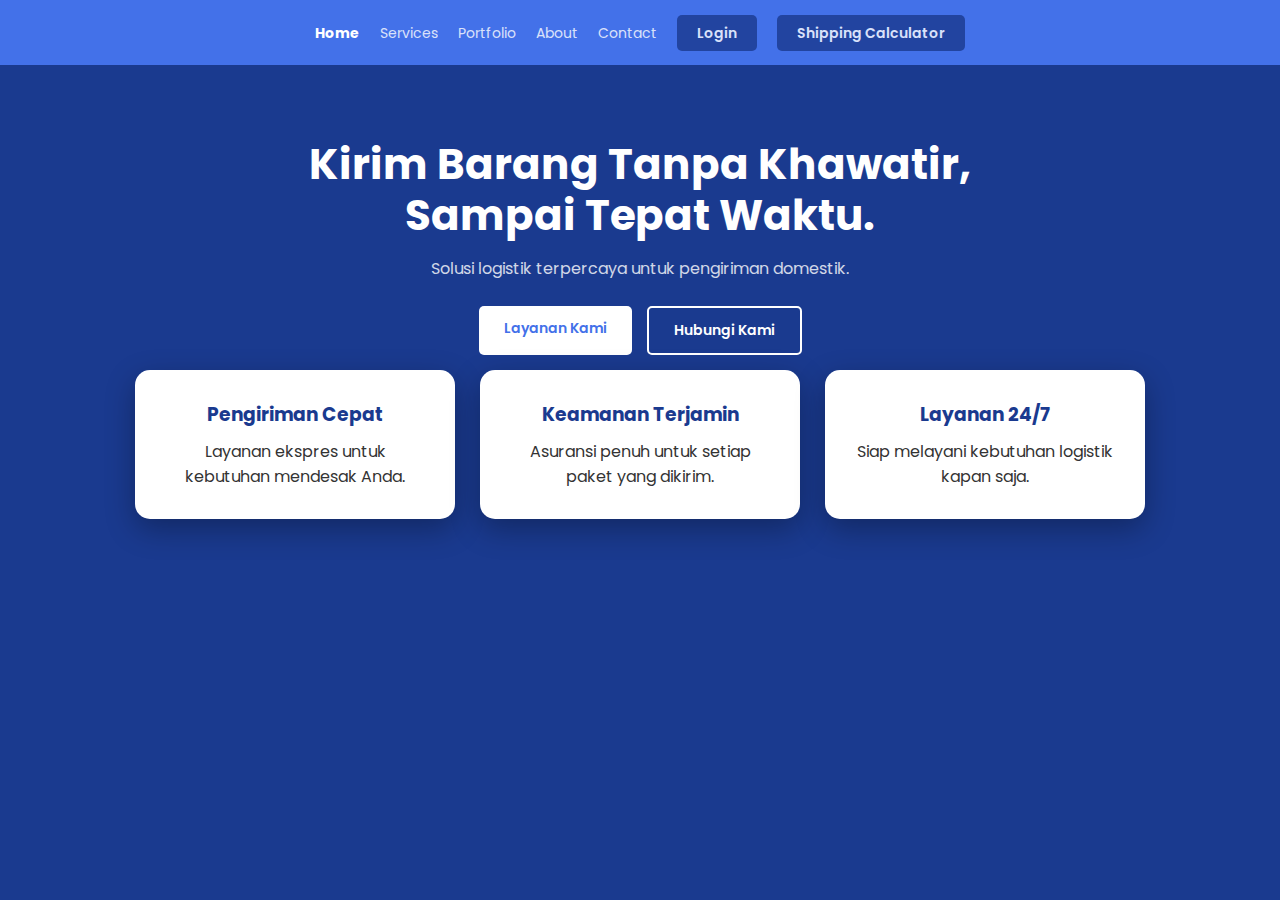
<file: index.html>
<!DOCTYPE html>
<html lang="en">
<head>
    <meta charset="UTF-8">
    <meta name="viewport" content="width=device-width, initial-scale=1.0">
    <title>Tiv Express | Home</title>
    <link rel="stylesheet" href="../assets/style.css">
</head>
<body>
    <header>
        <nav class="navbar">
            <ul class="nav-links">
                <li><a href="index.html" class="active">Home</a></li>
                <li><a href="services.html">Services</a></li>
                <li><a href="portfolio.html">Portfolio</a></li>
                <li><a href="about.html">About</a></li>
                <li><a href="contact.html">Contact</a></li>
                <li><a href="login.html" class="btn-login">Login</a></li>
                <li><a href="additional_features.html" class="btn-login">Shipping Calculator</a></li>
            </ul>
        </nav>
    </header>

<section class="hero">
    <div class="main">
        <h1>Kirim Barang Tanpa Khawatir, <br>Sampai Tepat Waktu.</h1>
        <p>Solusi logistik terpercaya untuk pengiriman domestik.</p>
        
        <div class="hero-btns">
            <a href="services.html" class="btn-primary">Layanan Kami</a>
            <a href="contact.html" class="btn-secondary">Hubungi Kami</a>
        </div>
    </div>
</section>

    <section class="features">
        <div class="feature-card">
            <h3>Pengiriman Cepat</h3>
            <p>Layanan ekspres untuk kebutuhan mendesak Anda.</p>
        </div>
        <div class="feature-card">
            <h3>Keamanan Terjamin</h3>
            <p>Asuransi penuh untuk setiap paket yang dikirim.</p>
        </div>
        <div class="feature-card">
            <h3>Layanan 24/7</h3>
            <p>Siap melayani kebutuhan logistik kapan saja.</p>
        </div>
    </section>
</body>
</html>
</file>
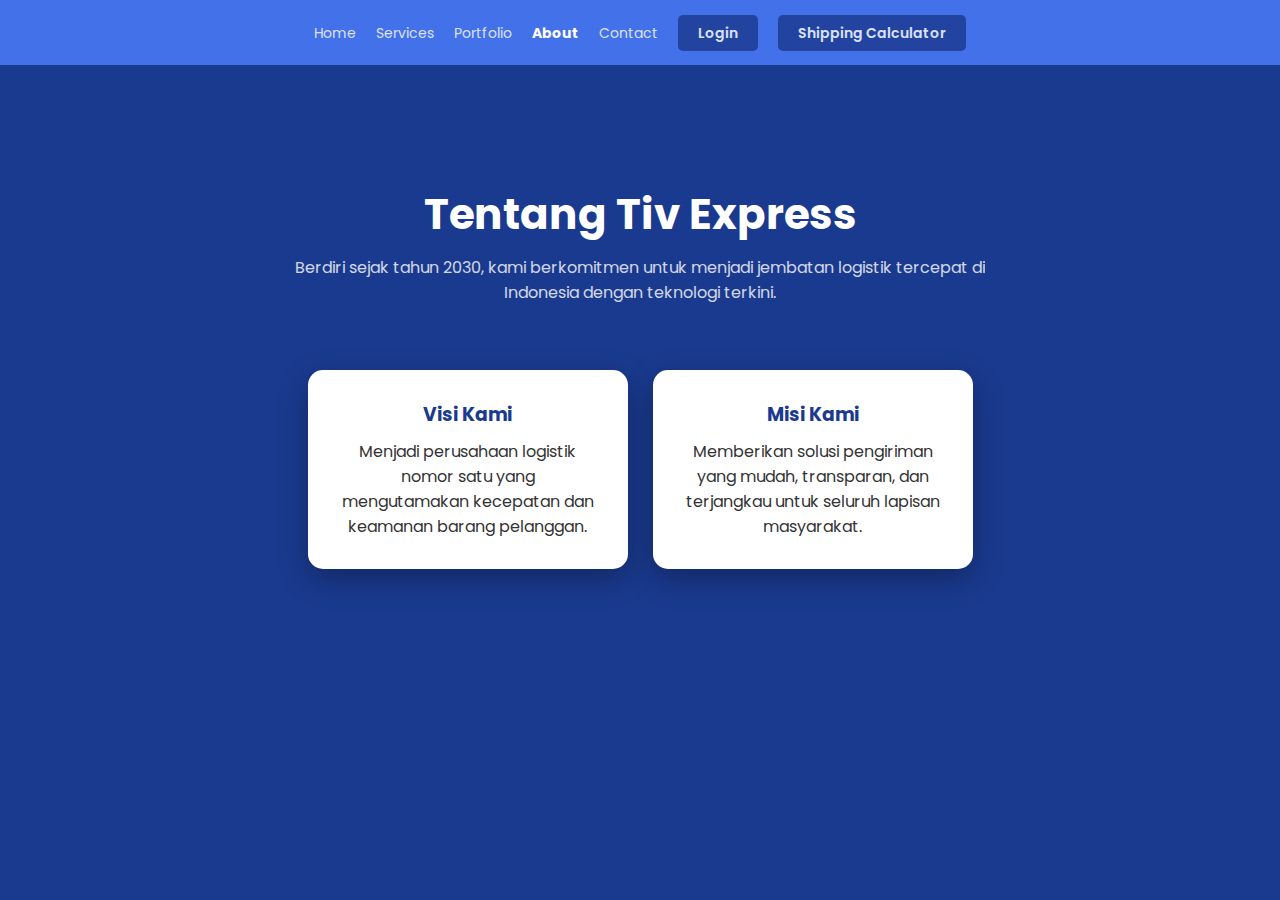
<file: about.html>
<!DOCTYPE html>
<html lang="en">
<head>
    <meta charset="UTF-8">
    <title>Tiv Express | About Us</title>
    <link rel="stylesheet" href="../assets/style.css">
</head>
<body>
    <header>
        <nav class="navbar">
            <ul class="nav-links">
                <li><a href="index.html">Home</a></li>
                <li><a href="services.html">Services</a></li>
                <li><a href="portfolio.html">Portfolio</a></li>
                <li><a href="about.html" class="active">About</a></li>
                <li><a href="contact.html">Contact</a></li>
                <li><a href="login.html" class="btn-login">Login</a></li>
                <li><a href="additional_features.html" class="btn-login">Shipping Calculator</a></li>
            </ul>
        </nav>
    </header>

    <main class="hero">
        <div class="main">
            <h1>Tentang Tiv Express</h1>
            <p>Berdiri sejak tahun 2030, kami berkomitmen untuk menjadi jembatan logistik tercepat di Indonesia dengan teknologi terkini.</p>
        </div>
    </main>

    <section class="features">
        <div class="feature-card">
            <h3>Visi Kami</h3>
            <p>Menjadi perusahaan logistik nomor satu yang mengutamakan kecepatan dan keamanan barang pelanggan.</p>
        </div>
        <div class="feature-card">
            <h3>Misi Kami</h3>
            <p>Memberikan solusi pengiriman yang mudah, transparan, dan terjangkau untuk seluruh lapisan masyarakat.</p>
        </div>
    </section>
</body>
</html>
</file>
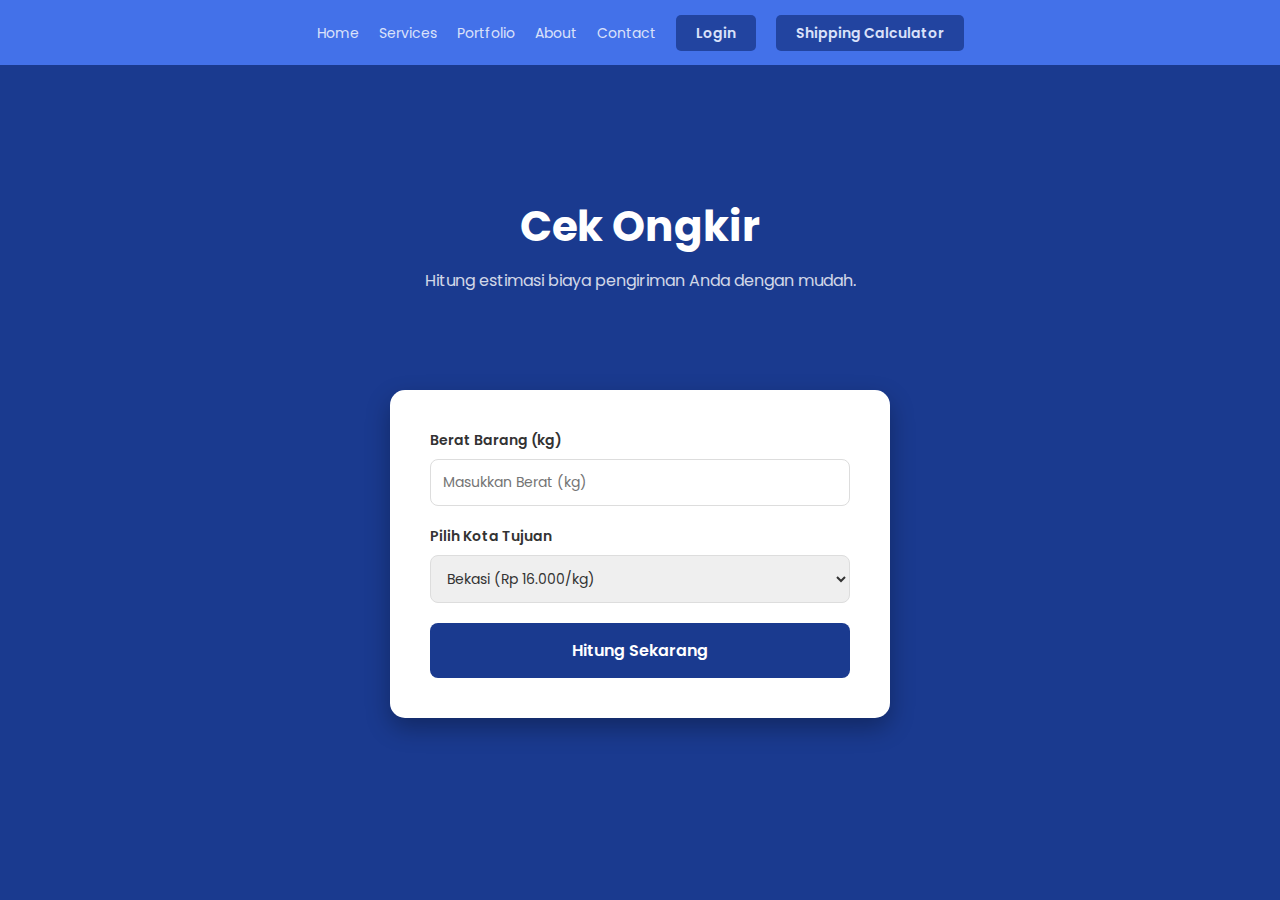
<file: additional_features.html>
<!DOCTYPE html>
<html lang="en">
<head>
    <meta charset="UTF-8">
    <meta name="viewport" content="width=device-width, initial-scale=1.0">
    <title>Tiv Express | Calculator</title>
    <link rel="stylesheet" href="../assets/style.css">
</head>
<body>
    <header>
        <nav class="navbar">
            <ul class="nav-links">
                <li><a href="index.html">Home</a></li>
                <li><a href="services.html">Services</a></li>
                <li><a href="portfolio.html">Portfolio</a></li>
                <li><a href="about.html">About</a></li>
                <li><a href="contact.html">Contact</a></li>
                <li><a href="login.html" class="btn-login">Login</a></li>
                <li><a href="additional_features.html" class="btn-login">Shipping Calculator</a></li>
            </ul>
        </nav>
    </header>

    <main class="hero">
        <h1>Cek Ongkir</h1>
        <p>Hitung estimasi biaya pengiriman Anda dengan mudah.</p>
    </main>

    <section class="form-layout">
        <div class="white-box">
            <div style="text-align: left;">
                <label style="font-weight: 600; font-size: 14px;">Berat Barang (kg)</label>
                <input type="number" id="berat" placeholder="Masukkan Berat (kg)">
            </div>
            <div style="text-align: left;">
    <label style="font-weight: 600; font-size: 14px;">Pilih Kota Tujuan</label>

    <select id="tujuan">
        <option value="16000">Bekasi (Rp 16.000/kg)</option>
        <option value="18000">Bandung (Rp 18.000/kg)</option>
        <option value="15000">Jakarta (Rp 15.000/kg)</option>
        <option value="25000">Surabaya (Rp 25.000/kg)</option>
        <option value="30000">Medan (Rp 30.000/kg)</option>
    </select>
</div>
           
            <button onclick="hitung()" class="btn-submit">Hitung Sekarang</button> 
            <div id="hasil-box" style="margin-top: 20px; padding: 15px; border-radius: 8px; background: #f4f7ff; display: none;">
                <h3 id="hasil" style="color: #1a3a8f;"></h3>
            </div>
        </div>
    </section>

    <script>
    function hitung() {
        // Ambil harga dari dropdown yang dipilih
        let hargaPerKg = document.getElementById('tujuan').value;
        // Ambil berat barang
        let berat = document.getElementById('berat').value;
        let resBox = document.getElementById('hasil-box');
        let hasilText = document.getElementById('hasil');

        if(berat > 0) {
            // Rumus: Harga Kota x Berat
            let total = hargaPerKg * berat;
            
            hasilText.innerText = "Estimasi: Rp " + total.toLocaleString('id-ID');
            resBox.style.display = "block";
        } else {
            alert("Masukkan berat barang yang valid!");
            resBox.style.display = "none";
        }
    }
</script>
</body>
</html>
</file>
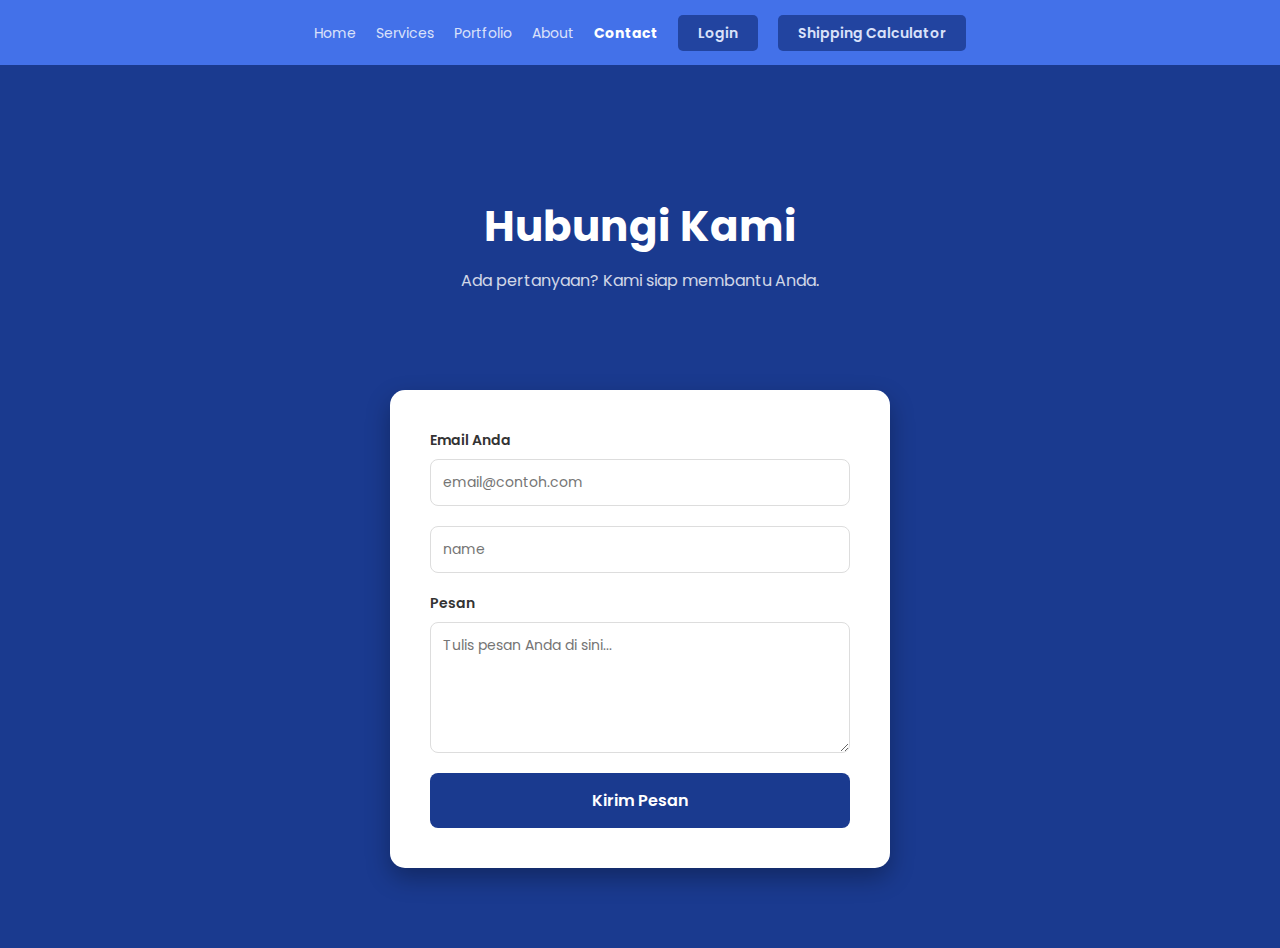
<file: contact.html>
<!DOCTYPE html>
<html lang="en">
<head>
    <meta charset="UTF-8">
    <meta name="viewport" content="width=device-width, initial-scale=1.0">
    <title>Tiv Express | Contact Us</title>
    <link rel="stylesheet" href="../assets/style.css">
</head>
<body>
    <header>
        <nav class="navbar">
            <ul class="nav-links">
                <li><a href="index.html">Home</a></li>
                <li><a href="services.html">Services</a></li>
                <li><a href="portfolio.html">Portfolio</a></li>
                <li><a href="about.html">About</a></li>
                <li><a href="contact.html" class="active">Contact</a></li>
                <li><a href="login.html" class="btn-login">Login</a></li>
                <li><a href="additional_features.html" class="btn-login">Shipping Calculator</a></li>
            </ul>
        </nav>
    </header>

    <main class="hero">
    <h1>Hubungi Kami</h1>
    <p>Ada pertanyaan? Kami siap membantu Anda.</p>
</main>

<section class="form-layout">
    <div class="white-box">
        <form action="#" method="POST">
            <label>Email Anda</label>
            <input type="email" name="sender_email" placeholder="email@contoh.com" required>

            <input type="text" name="sender_name" placeholder="name" required>
            
            <label>Pesan</label>
            <textarea name="message_text" rows="5" placeholder="Tulis pesan Anda di sini..." required></textarea>
            
            <button type="submit" class="btn-submit">Kirim Pesan</button>
        </form>
    </div>
</section>
</body>
</html>
</file>
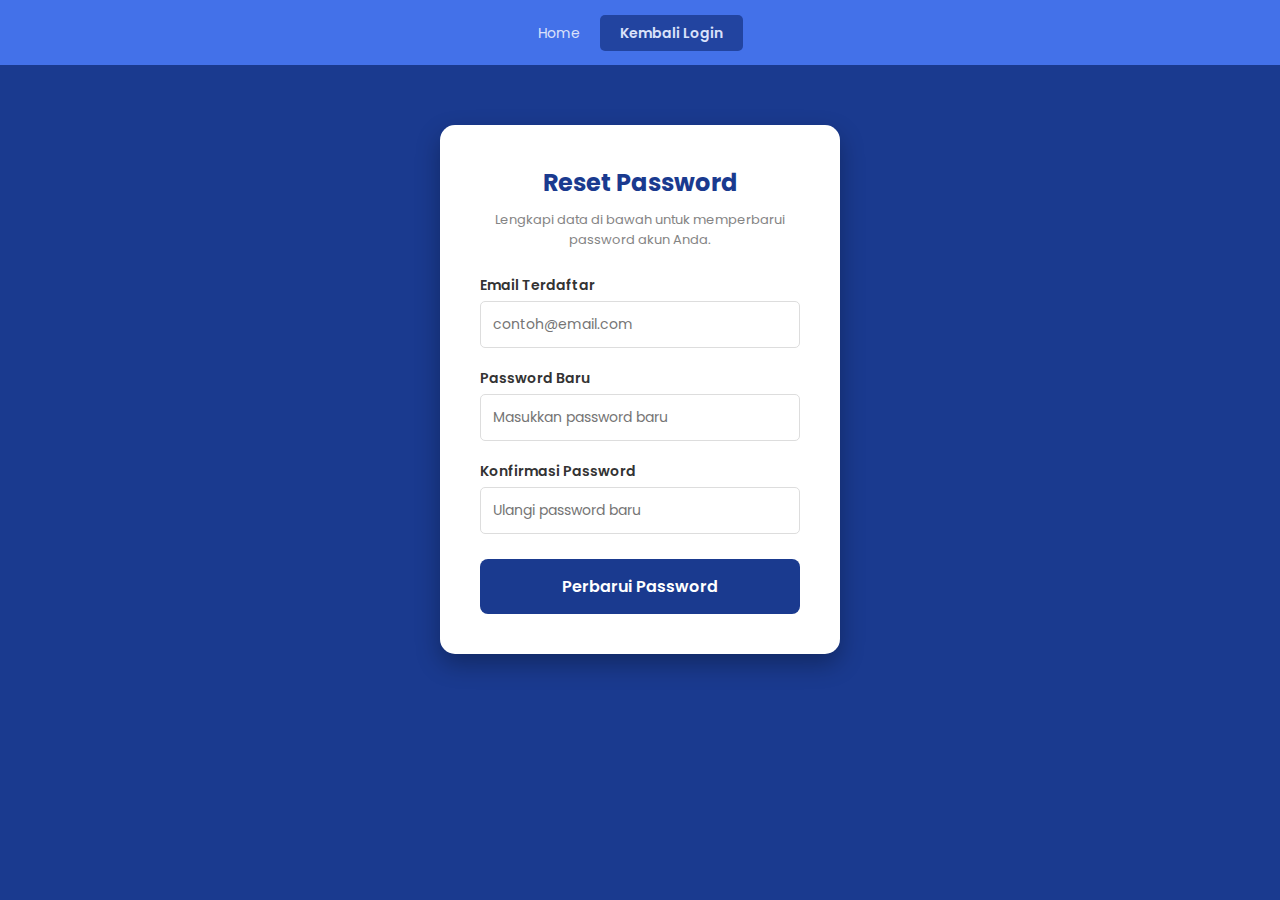
<file: forgot-password.html>
<!DOCTYPE html>
<html lang="en">
<head>
    <meta charset="UTF-8">
    <meta name="viewport" content="width=device-width, initial-scale=1.0">
    <title>Tiv Express | Reset Password</title>
    <link rel="stylesheet" href="../assets/style.css">
</head>
<body>
    <header>
        <nav class="navbar">
            <ul class="nav-links">
                <li><a href="../index.html">Home</a></li>
                <li><a href="login.html" class="btn-login">Kembali Login</a></li>
            </ul>
        </nav>
    </header>

    <main class="hero">
        <div style="background: white; padding: 40px; border-radius: 15px; color: #333; width: 100%; max-width: 400px; margin: 0 auto; box-shadow: 0 10px 25px rgba(0,0,0,0.3);">
            <h2 style="color: #1a3a8f; margin-bottom: 10px; text-align: center;">Reset Password</h2>
            <p style="font-size: 13px; color: #666; margin-bottom: 25px; text-align: center;">Lengkapi data di bawah untuk memperbarui password akun Anda.</p>
            
            <form action="#" method="POST">
                <div style="margin-bottom: 15px; text-align: left;">
                    <label style="font-weight: 600; font-size: 14px;">Email Terdaftar</label>
                    <input type="email" name="email" placeholder="contoh@email.com" required 
                           style="width: 100%; padding: 12px; margin-top: 5px; border: 1px solid #ddd; border-radius: 5px; display: block; box-sizing: border-box;">
                </div>

                <div style="margin-bottom: 15px; text-align: left;">
                    <label style="font-weight: 600; font-size: 14px;">Password Baru</label>
                    <input type="password" name="new_password" placeholder="Masukkan password baru" required 
                           style="width: 100%; padding: 12px; margin-top: 5px; border: 1px solid #ddd; border-radius: 5px; display: block; box-sizing: border-box;">
                </div>

                <div style="margin-bottom: 25px; text-align: left;">
                    <label style="font-weight: 600; font-size: 14px;">Konfirmasi Password</label>
                    <input type="password" name="confirm_password" placeholder="Ulangi password baru" required 
                           style="width: 100%; padding: 12px; margin-top: 5px; border: 1px solid #ddd; border-radius: 5px; display: block; box-sizing: border-box;">
                </div>

                <button type="submit" class="btn-submit" style="width: 100%; padding: 15px; font-size: 16px; border-radius: 8px; cursor: pointer;">
                    Perbarui Password
                </button>
            </form>
        </div>
    </main>
</body>
</html>
</file>
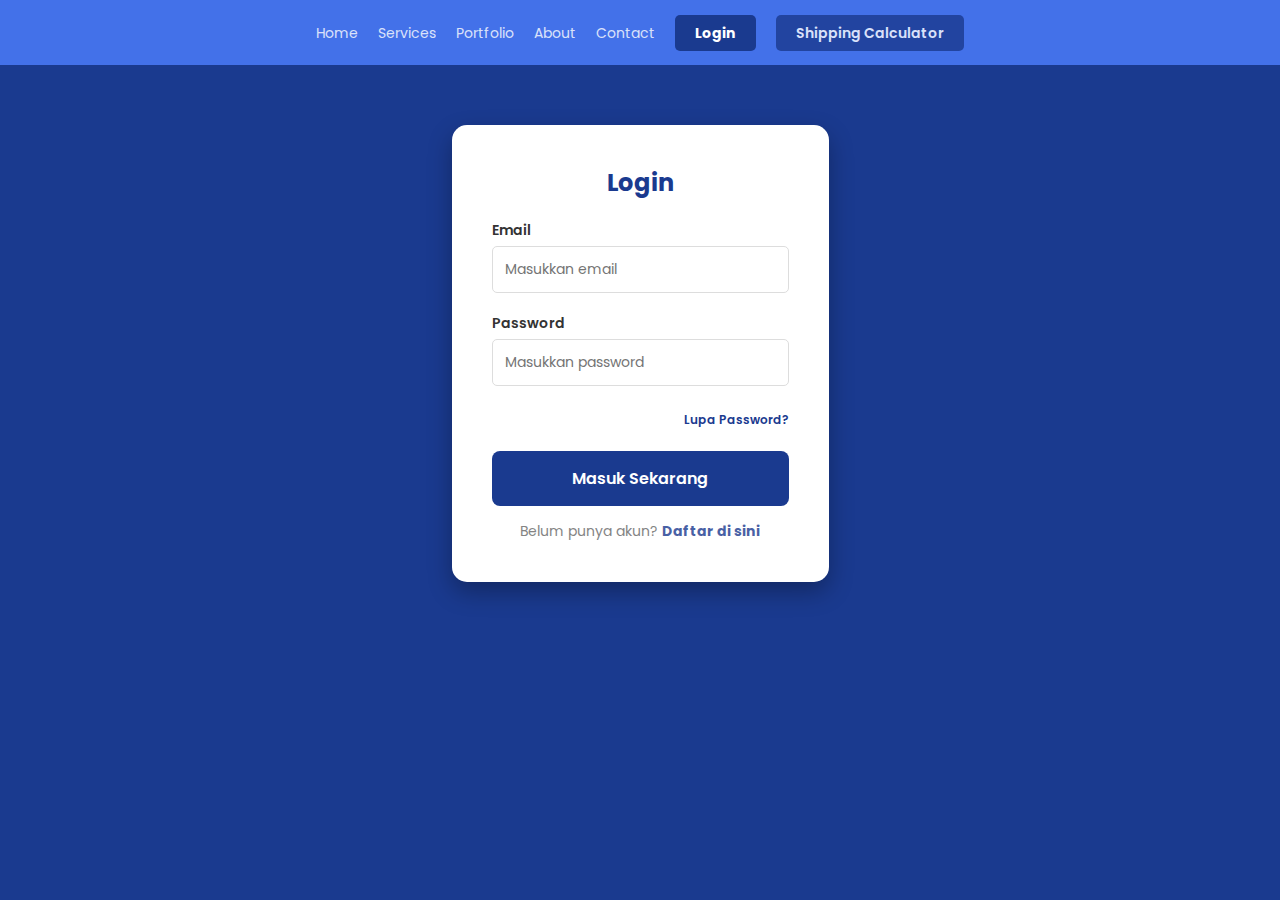
<file: login.html>
<!DOCTYPE html>
<html lang="en">
<head>
    <meta charset="UTF-8">
    <meta name="viewport" content="width=device-width, initial-scale=1.0">
    <title>Tiv Express | Login</title>
    <link rel="stylesheet" href="../assets/style.css">
</head>
<body>
    <header>
        <nav class="navbar">
            <ul class="nav-links">
                <li><a href="../index.html">Home</a></li>
                <li><a href="services.html">Services</a></li>
                <li><a href="portfolio.html">Portfolio</a></li>
                <li><a href="about.html">About</a></li>
                <li><a href="contact.html">Contact</a></li>
                <li><a href="login.html" class="active btn-login">Login</a></li>
                <li><a href="additional_features.html" class="btn-login">Shipping Calculator</a></li>
            </ul>
        </nav>
    </header>

    <main class="hero">
        <div class="main">
            <div style="background: white; padding: 40px; border-radius: 15px; color: #333; width: 100%; max-width: 400px; margin: 0 auto; box-shadow: 0 10px 25px rgba(0,0,0,0.3);">
                <h2 style="margin-bottom: 20px; color: #1a3a8f; text-align: center;">Login</h2>
                
                <form action="#" method="POST">
                    
                    <div style="margin-bottom: 15px; text-align: left;">
                        <label style="font-weight: 600; font-size: 14px;">Email</label>
                        <input type="email" name="email" placeholder="Masukkan email" required 
                               style="width: 100%; padding: 12px; margin-top: 5px; border: 1px solid #ddd; border-radius: 5px; display: block; box-sizing: border-box;">
                    </div>
                    
                    <div style="margin-bottom: 10px; text-align: left;">
                        <label style="font-weight: 600; font-size: 14px;">Password</label>
                        <input type="password" name="password" placeholder="Masukkan password" required 
                               style="width: 100%; padding: 12px; margin-top: 5px; border: 1px solid #ddd; border-radius: 5px; display: block; box-sizing: border-box;">
                    </div>

                    <div style="text-align: right; margin-bottom: 20px;">
                        <a href="forgot-password.html" style="font-size: 12px; color: #1a3a8f; text-decoration: none; font-weight: 600;">Lupa Password?</a>
                    </div>

                    <button type="submit" class="btn-login" style="width: 100%; border: none; cursor: pointer; padding: 15px; font-size: 16px; border-radius: 8px; margin-bottom: 15px;">
                        Masuk Sekarang
                    </button>
                    
                    <p style="font-size: 14px; color: #666; text-align: center;">
                        Belum punya akun? <a href="register.html" style="color: #1a3a8f; font-weight: 700; text-decoration: none;">Daftar di sini</a>
                    </p>
                </form>
            </div>
        </div>
    </main>

</body>
</html>
</file>
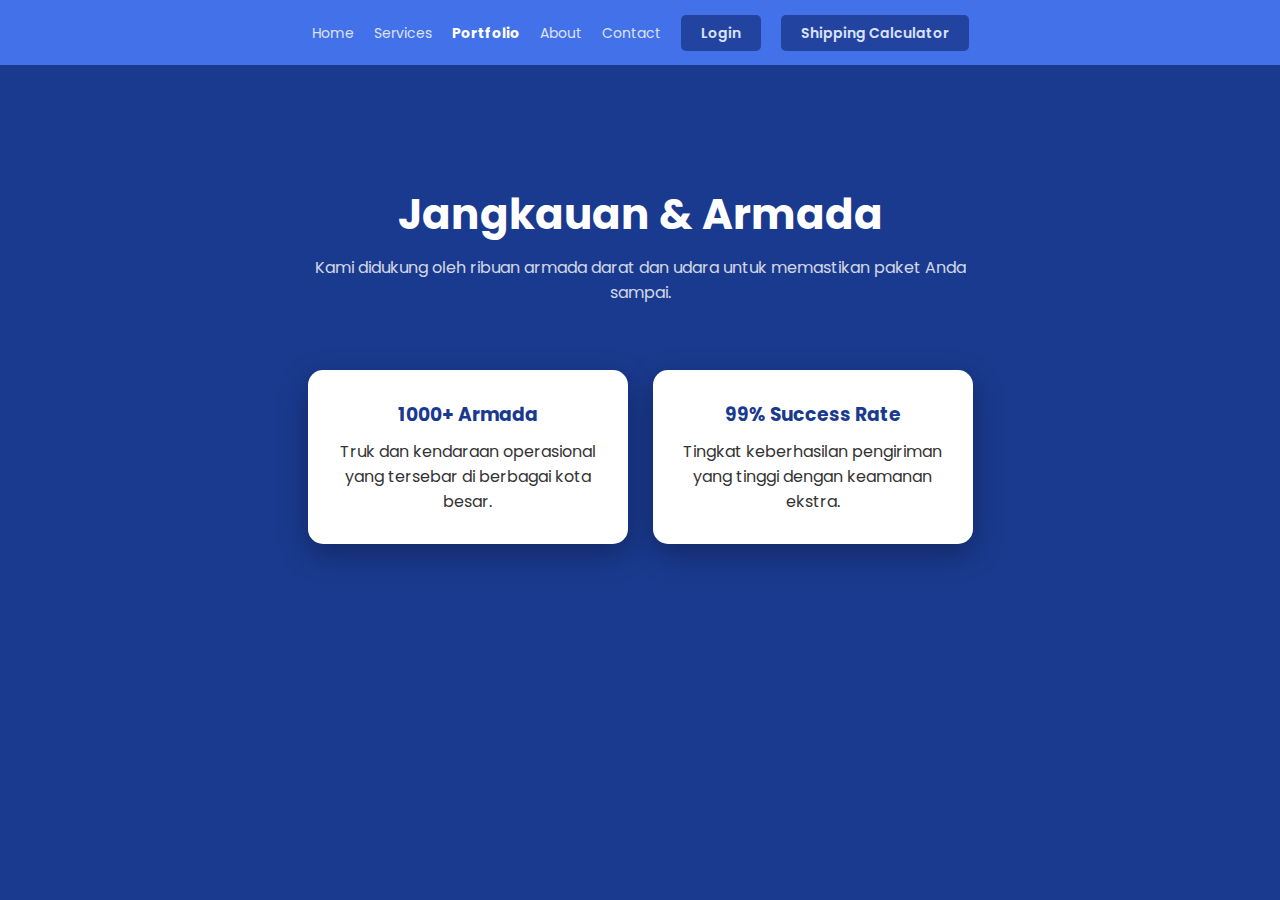
<file: portfolio.html>
<!DOCTYPE html>
<html lang="en">
<head>
    <meta charset="UTF-8">
    <title>Tiv Express | Portfolio</title>
   <link rel="stylesheet" href="../assets/style.css">
</head>
<body>
    <header>
        <nav class="navbar">
            <ul class="nav-links">
                <li><a href="index.html">Home</a></li>
                <li><a href="services.html">Services</a></li>
                <li><a href="portfolio.html" class="active">Portfolio</a></li>
                <li><a href="about.html">About</a></li>
                <li><a href="contact.html">Contact</a></li>
                <li><a href="login.html" class="btn-login">Login</a></li>
                <li><a href="additional_features.html" class="btn-login">Shipping Calculator</a></li>
            </ul>
        </nav>
    </header>

    <main class="hero">
        <div class="main">
            <h1>Jangkauan & Armada</h1>
            <p>Kami didukung oleh ribuan armada darat dan udara untuk memastikan paket Anda sampai.</p>
        </div>
    </main>

    <section class="features">
        <div class="feature-card">
            <h3>1000+ Armada</h3>
            <p>Truk dan kendaraan operasional yang tersebar di berbagai kota besar.</p>
        </div>
        <div class="feature-card">
            <h3>99% Success Rate</h3>
            <p>Tingkat keberhasilan pengiriman yang tinggi dengan keamanan ekstra.</p>
        </div>
    </section>
</body>
</html>
</file>
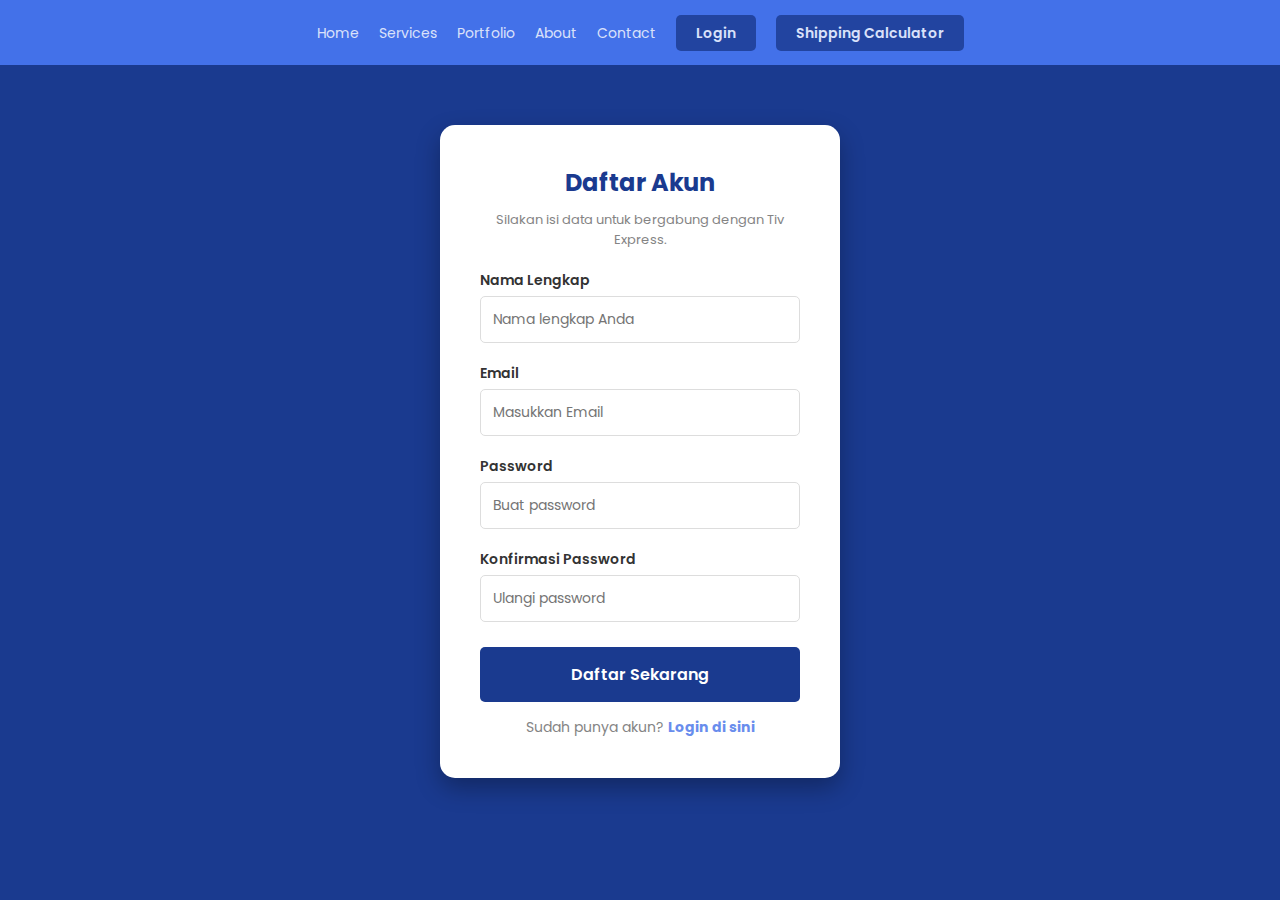
<file: register.html>
<!DOCTYPE html>
<html lang="en">
<head>
    <meta charset="UTF-8">
    <meta name="viewport" content="width=device-width, initial-scale=1.0">
    <title>Tiv Express | Register</title>
    <link rel="stylesheet" href="../assets/style.css">
</head>
<body>
    <header>
        <nav class="navbar">
            <ul class="nav-links">
                <li><a href="../index.html">Home</a></li>
                <li><a href="services.html">Services</a></li>
                <li><a href="portfolio.html">Portfolio</a></li>
                <li><a href="about.html">About</a></li>
                <li><a href="contact.html">Contact</a></li>
                <li><a href="login.html" class="btn-login">Login</a></li>
                <li><a href="additional_features.html" class="btn-login">Shipping Calculator</a></li>
            </ul>
        </nav>
    </header>

    <main class="hero">
        <div class="main">
            <section class="form-container">
                <div style="background: white; padding: 40px; border-radius: 15px; color: #333; width: 100%; max-width: 400px; margin: 0 auto; box-shadow: 0 10px 25px rgba(0,0,0,0.3);">
                    <h2 style="margin-bottom: 10px; color: #1a3a8f;">Daftar Akun</h2>
                    <p style="font-size: 13px; color: #666; margin-bottom: 20px;">Silakan isi data untuk bergabung dengan Tiv Express.</p>
                    
                    <form action="#" method="POST">
                        <div style="margin-bottom: 15px; text-align: left;">
                            <label style="font-weight: 600; font-size: 14px;">Nama Lengkap</label>
                            <input type="text" name="nama" placeholder="Nama lengkap Anda" required 
                                   style="width: 100%; padding: 12px; margin-top: 5px; border: 1px solid #ddd; border-radius: 5px; outline: none;">
                        </div>

                        <div style="margin-bottom: 15px; text-align: left;">
                        <label style="font-weight: 600; font-size: 14px;">Email</label>
                        <input type="email" name="email" placeholder="Masukkan Email" required 
                               style="width: 100%; padding: 12px; margin-top: 5px; border: 1px solid #ddd; border-radius: 5px;">
                        </div>

                        <div style="margin-bottom: 20px; text-align: left;">
                            <label style="font-weight: 600; font-size: 14px;">Password</label>
                            <input type="password" name="password" placeholder="Buat password" required 
                                   style="width: 100%; padding: 12px; margin-top: 5px; border: 1px solid #ddd; border-radius: 5px; outline: none;">
                        </div>

                        <div style="margin-bottom: 25px; text-align: left;">
                    <label style="font-weight: 600; font-size: 14px;">Konfirmasi Password</label>
                    <input type="password" name="confirm_password" placeholder="Ulangi password" required 
                           style="width: 100%; padding: 12px; margin-top: 5px; border: 1px solid #ddd; border-radius: 5px; display: block; box-sizing: border-box;">
                </div>


                        <button type="submit" class="btn-login" style="width: 100%; border: none; cursor: pointer; padding: 15px; font-size: 16px; margin-bottom: 15px;">
                            Daftar Sekarang
                        </button>
                        
                        <p style="font-size: 14px; color: #666;">
                            Sudah punya akun? <a href="login.html" style="color: #4371e9; font-weight: 700; text-decoration: none;">Login di sini</a>
                        </p>
                    </form>
                </div>
            </section>
        </div>
    </main>
</body>
</html>
</file>
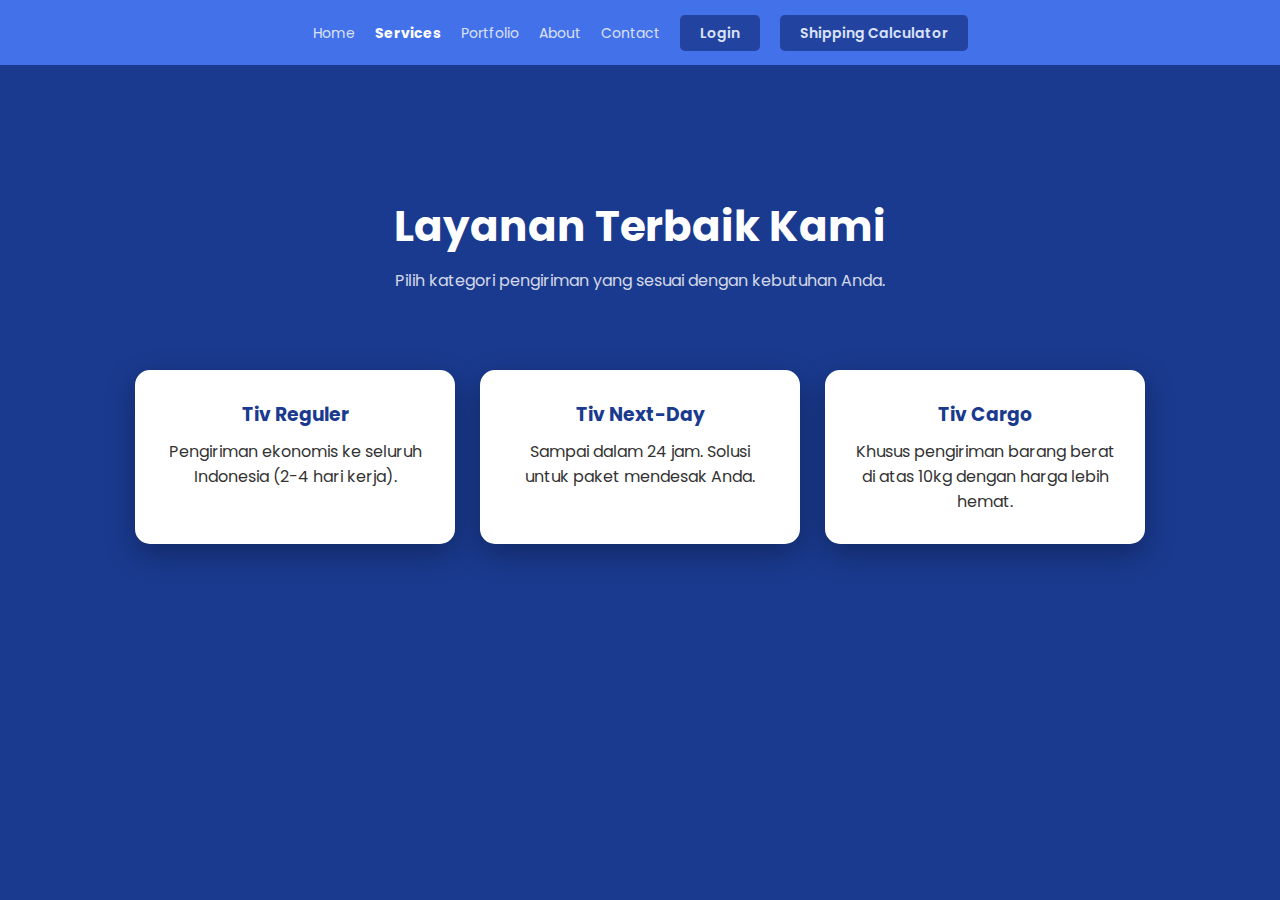
<file: services.html>
<!DOCTYPE html>
<html lang="en">
<head>
    <meta charset="UTF-8">
    <title>Tiv Express | Services</title>
   <link rel="stylesheet" href="../assets/style.css">
</head>
<body>
    <header>
        <nav class="navbar">
            <ul class="nav-links">
                <li><a href="index.html">Home</a></li>
                <li><a href="services.html" class="active">Services</a></li>
                <li><a href="portfolio.html">Portfolio</a></li>
                <li><a href="about.html">About</a></li>
                <li><a href="contact.html">Contact</a></li>
                <li><a href="login.html" class="btn-login">Login</a></li>
                <li><a href="additional_features.html" class="btn-login">Shipping Calculator</a></li>
            </ul>
        </nav>
    </header>

    <main class="hero">
        <div class="main">
            <h1>Layanan Terbaik Kami</h1>
            <p>Pilih kategori pengiriman yang sesuai dengan kebutuhan Anda.</p>
        </div>
    </main>

    <section class="features">
        <div class="feature-card">
            <h3>Tiv Reguler</h3>
            <p>Pengiriman ekonomis ke seluruh Indonesia (2-4 hari kerja).</p>
        </div>
        <div class="feature-card">
            <h3>Tiv Next-Day</h3>
            <p>Sampai dalam 24 jam. Solusi untuk paket mendesak Anda.</p>
        </div>
        <div class="feature-card">
            <h3>Tiv Cargo</h3>
            <p>Khusus pengiriman barang berat di atas 10kg dengan harga lebih hemat.</p>
        </div>
    </section>
</body>
</html>
</file>
<file: assets/style.css>
@import url('https://fonts.googleapis.com/css2?family=Poppins:wght@300;400;600;700&display=swap');

/* Reset margin & font keseluruhan */
* {
    margin: 0; padding: 0; box-sizing: border-box;
    font-family: 'Poppins', sans-serif;
}

/* Background utama halaman */
body {
    background-color: #1a3a8f;
    color: #ffffff;
    overflow-x: hidden;
}

/* Navigasi: Posisi menu di tengah */
.navbar {
    display: flex; justify-content: center; align-items: center;
    padding: 20px 8%; background: #4371e9;
    position: relative; z-index: 100;
}

.nav-links { list-style: none; display: flex; gap: 20px; align-items: center; }

/* Link Navigasi: Efek transisi & hover */
.nav-links a { 
    text-decoration: none; 
    color: white; 
    font-size: 14px; 
    transition: 0.3s;
    opacity: 0.8;
}

.nav-links a:hover, 
.nav-links a.active {
    opacity: 1;
    font-weight: 700;
}

/* Tombol Login di Navbar */
.btn-login {
    background: #1a3a8f !important;
    padding: 8px 20px;
    border-radius: 5px;
    font-weight: 600;
    color: white !important;
    text-decoration: none;
    transition: 0.3s;
}

.btn-login:hover {
    background: #ffffff !important;
    color: #1a3a8f !important;
}

/* Hero: Area judul besar di atas */
.hero {
    min-height: 45vh; display: flex; flex-direction: column;
    justify-content: center; align-items: center; text-align: center;
    padding: 60px 20px 100px;
}

.hero h1 { font-size: 42px; margin-bottom: 15px; line-height: 1.2; }
.hero p { opacity: 0.8; max-width: 700px; margin: 0 auto; }

/* Tombol di bawah judul hero */
.hero-btns {
    display: flex;
    justify-content: center;
    gap: 15px;
    margin-top: 25px;
}

.btn-primary {
    background: #ffffff;
    color: #4371e9;
    padding: 12px 25px;
    border-radius: 5px;
    text-decoration: none;
    font-weight: 600;
    font-size: 14px;
    transition: 0.3s;
}

.btn-secondary {
    border: 2px solid #ffffff;
    color: #ffffff;
    padding: 12px 25px;
    border-radius: 5px;
    text-decoration: none;
    font-weight: 600;
    font-size: 14px;
    transition: 0.3s;
}

.btn-primary:hover { background: #f0f0f0; transform: translateY(-3px); }
.btn-secondary:hover { background: rgba(255, 255, 255, 0.1); transform: translateY(-3px); }

/* Grid Kartu: Home/Services */
.features {
    display: flex; justify-content: center; flex-wrap: wrap;
    gap: 25px; padding: 0 8% 80px; margin-top: -100px;
    position: relative; z-index: 10;
}

/* Style kartu putih */
.feature-card {
    background: white; color: #333; padding: 30px;
    width: 320px; border-radius: 15px; text-align: center;
    box-shadow: 0 10px 30px rgba(0,0,0,0.3);
    transition: 0.3s;
}

.feature-card:hover { transform: translateY(-10px); }
.feature-card h3 { color: #1a3a8f; margin-bottom: 10px; }

/* Layout Form: Contact/Login */
.form-layout {
    display: flex; justify-content: center; 
    padding: 0 20px 80px; margin-top: -80px;
    position: relative; z-index: 10;
}

/* Kotak putih untuk form */
.white-box {
    background: white; color: #333; padding: 40px;
    border-radius: 15px; width: 100%; max-width: 500px;
    box-shadow: 0 10px 25px rgba(0,0,0,0.3);
}

/* Pengaturan input agar rapi ke bawah */
input, select, textarea {
    width: 100%; 
    padding: 12px; 
    margin: 8px 0 20px;
    border: 1px solid #ddd; 
    border-radius: 8px;
    display: block; 
    outline: none; 
    font-size: 14px;
    color: #333;
}

/* Style label input */
label {
    display: block;
    text-align: left;
    font-weight: 600;
    font-size: 14px;
    color: #333;
}

/* Tombol kirim/submit form */
.btn-submit {
    width: 100%; background: #1a3a8f; color: white;
    padding: 15px; border: none; border-radius: 8px;
    cursor: pointer; font-weight: 600; font-size: 16px;
    transition: 0.3s;
}

.btn-submit:hover { background: #4371e9; }

/* Kotak hasil perhitungan kalkulator */
#hasil-box {
    margin-top: 20px; padding: 15px; border-radius: 8px; 
    background: #f4f7ff; color: #1a3a8f; text-align: center;
}
</file>
